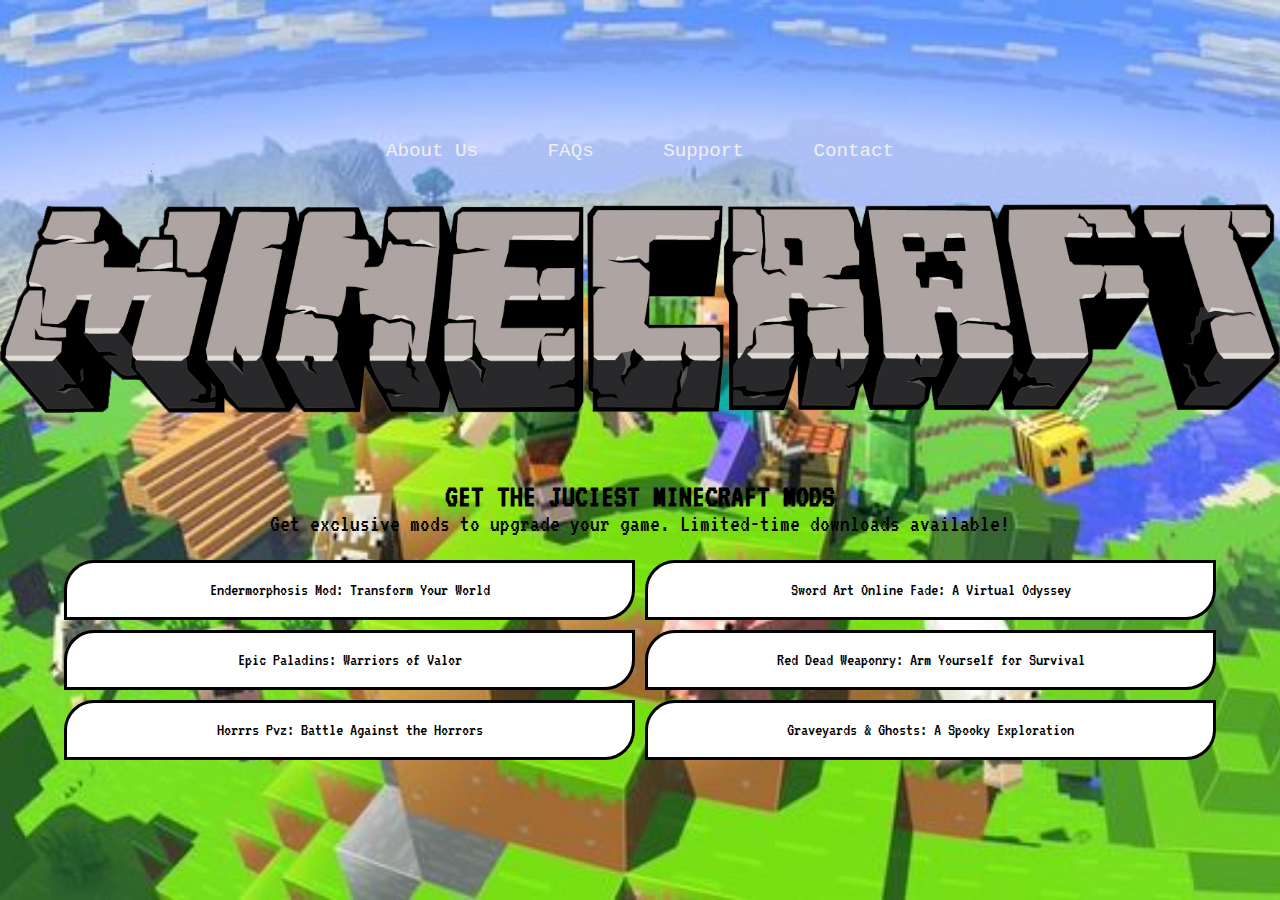
<file: index.html>
<!DOCTYPE html>
<html lang="en">
<head>
  <meta charset="UTF-8">
  <meta name="viewport" content="width=device-width, initial-scale=1.0">
  <title>MineCraft Landing Page</title>
  <link rel="stylesheet" href="index.css">
  <style>
    /* Import the VT323 font */
    @import url('https://fonts.googleapis.com/css2?family=VT323&display=swap');
  </style>
</head>
<body>
  <div class="navbar" >
    <a href="#about">About Us</a>
    <a href="#faqs">FAQs</a>
    <a href="#support">Support</a>
    <a href="#contact">Contact</a>
  </div>
  <!-- Logo -->
  <img src="./assets/580b57fcd9996e24bc43c2f5 (1).png" alt="Logo" class="logo">
  <H3>GET THE JUCIEST MINECRAFT MODS</H3>
  <p>Get exclusive mods to upgrade your game. Limited-time downloads available!</p>
  <!-- Buttons -->
  <div class="buttons">
    <div class="button"> <a class="button-link" href="https://www.modcraftforge.com/minecraft/endermorphosis-mod?pub=3225370" target="_blank">Endermorphosis Mod: Transform Your World </a></div>
    <div class="button"> <a class="button-link" href="https://www.modcraftforge.com/minecraft/sword-art-online-fade?pub=3225370" target="_blank">Sword Art Online Fade: A Virtual Odyssey</a></div>
    <div class="button"> <a class="button-link" href="https://www.modcraftforge.com/minecraft/epic-paladins?pub=3225370" target="_blank">Epic Paladins: Warriors of Valor</a></div>
    <div class="button"> <a class="button-link" href="https://www.modcraftforge.com/minecraft/red-dead-weaponry?pub=3225370" target="_blank">Red Dead Weaponry: Arm Yourself for Survival</a></div>
    <div class="button"> <a class="button-link" href="https://www.modcraftforge.com/minecraft/horrrs-pvz?pub=3225370" target="_blank">Horrrs Pvz: Battle Against the Horrors</a></div>
    <div class="button"> <a class="button-link" href="https://www.modcraftforge.com/minecraft/graveyards-ghosts?pub=3225370" target="_blank">Graveyards & Ghosts: A Spooky Exploration</a></div>
  </div>
</body>
</html>
</file>
<file: index.css>
body {
    margin: 0;
    padding: 0;
    font-family: 'VT323', monospace;
    display: flex;
    flex-direction: column;
    align-items: center;
    justify-content: center;
    min-height: 100vh;
    background-image: url('./assets/Minecraft\ art.jpeg');
    background-size: cover; 
    background-position: center;
    background-repeat: no-repeat;
  }
  .navbar {
    font-family: 'Courier New', Courier, monospace;
  }
  .navbar a{
    color: #f0f0f0;
    text-decoration: none;
    margin: 0 15px;
    padding: 10px 15px;
    font-size: 1.2em;
    transition: background 0.3s, color 0.3s;
  }

  .navbar a:hover {
    background-color: #000;
    color: #fff;
    border-radius: 5px;
  }

  .button-link {
    text-decoration: none;
    color: black;
  }
  .button-link:hover {
    color: white;
    background-color: black;
    scale: 1.1;
  }

 
  .logo {
    width: 100%;
    height: auto;
    margin-bottom: 20px;
  }
  h3{
    font-size: 2em;
    color: black;
    font-weight: 900;
    margin-bottom: 0;
  }
  p{
    font-size: 1.5em;
    margin-top: 0;
  }

  .buttons {
    display: grid;
    grid-template-columns: repeat(2, 1fr);
    gap: 10px;
    width: 90%;
    
  }


  .button {
    background-color: #ffffff;
    border: 3.5px solid black;
    padding: 10px;
    text-align: center;
    font-size: 18px;
    cursor: pointer;
    transition: background-color 0.3s, color 0.3s;
    padding: 1em;
    border-top-left-radius: 30px;
    border-bottom-right-radius: 30px;
  }

  .button:hover {
    background-color: black;
    color: white;
  }
</file>
